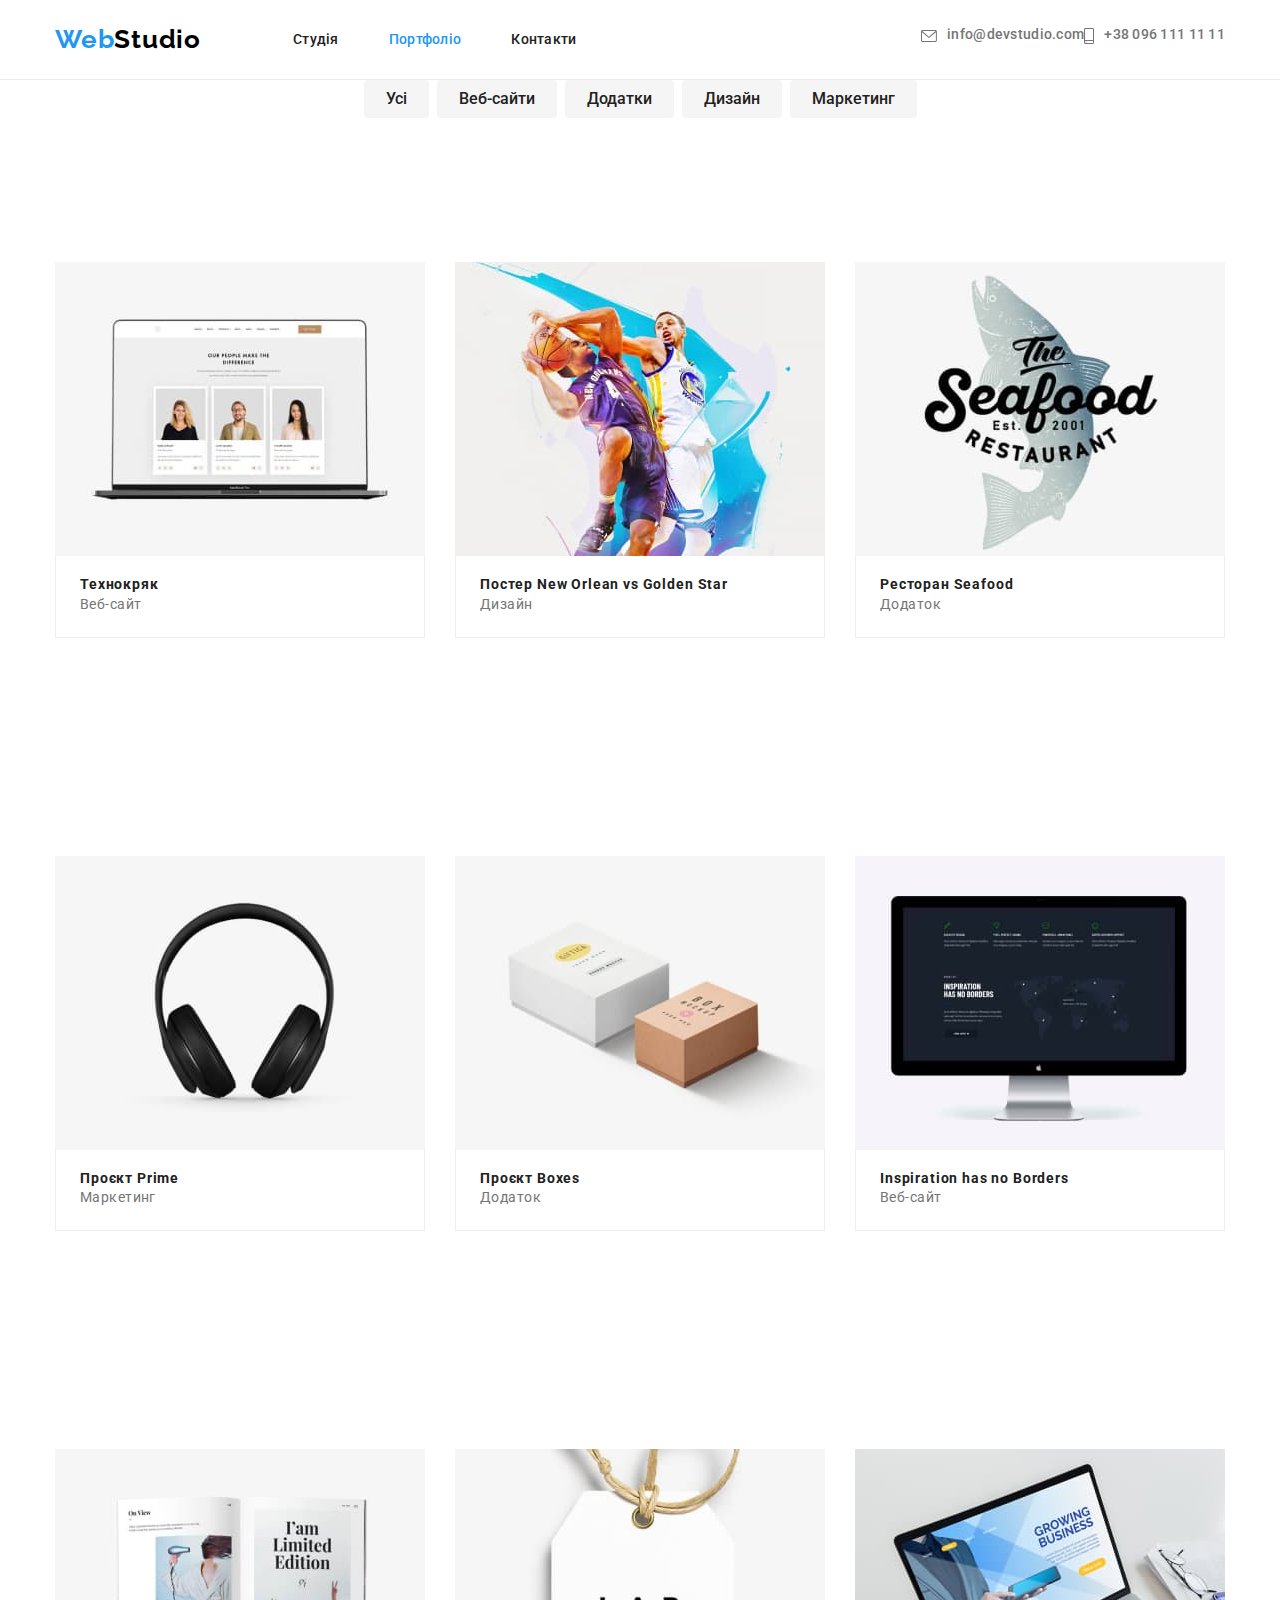
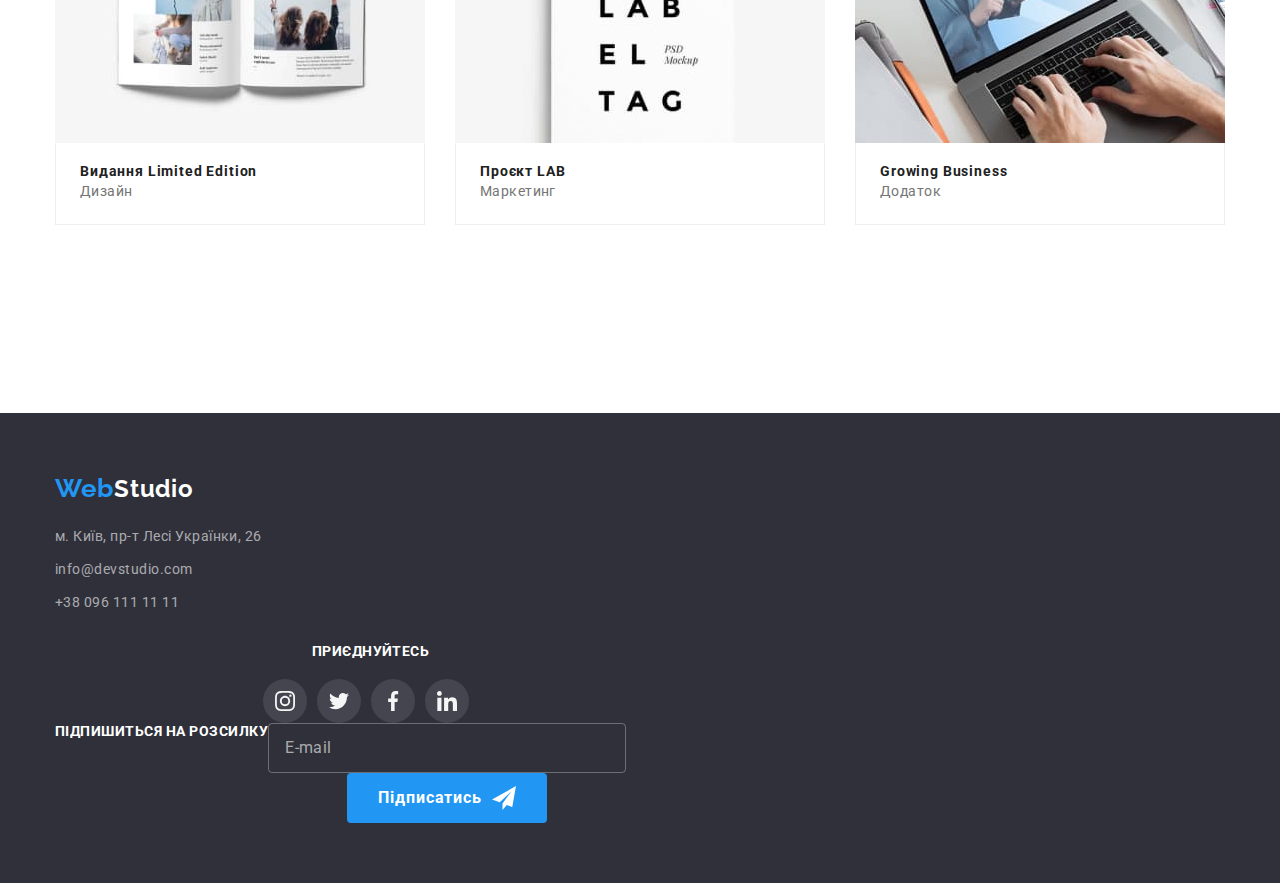
<file: portfolio.html>
<!DOCTYPE html>
<html lang="en">
  <head>
    <meta charset="UTF-8" />
    <meta http-equiv="X-UA-Compatible" content="IE=edge" />
    <meta name="viewport" content="width=device-width, initial-scale=1.0" />
    <title>webstudio</title>
    <link rel="preconnect" href="https://fonts.googleapis.com" />
    <link rel="preconnect" href="https://fonts.gstatic.com" crossorigin />
    <link href="https://fonts.googleapis.com/css2?family=Raleway:wght@700&family=Roboto:wght@400;500;700;900&display=swap" rel="stylesheet" />
    <link rel="stylesheet" href="https://cdnjs.cloudflare.com/ajax/libs/modern-normalize/1.1.0/modern-normalize.min.css" />
    <link rel="stylesheet" href="./css/main.min.css" />
  </head>
  <body class="page-body">
    <!-- Сторінка Портфоліо -->
    <!--Header-->
    <header class="page-header">
      <!--Заголовки-->
      <div class="container">
        <nav class="navigation">
          <a href="WebStudio" class="logo link"> <span class="web">Web</span>Studio</a>
          <ul class="menu">
            <li class="menu__item"><a href="./index.html" class="menu__link">Студія</a></li>
            <li class="menu__item">
              <a href="./portfolio.html" class="active menu__link current">Портфоліо</a>
            </li>
            <li class="menu__item"><a href="Контакти" class="menu__link">Контакти</a></li>
          </ul>
        </nav>
        <ul class="contacts">
          <li class="contacts__item">
            <a class="header-mail active link" href="info@devstudio.com">
              <svg class="phone icon" width="16" height="12">
                <use href="./images/icons.svg#icon-envelope"></use></svg
              >info@devstudio.com</a
            >
          </li>
          <li>
            <a class="header-tel hearder-link link" href="+380961111111">
              <svg class="phone icon" width="10" height="16">
                <use href="./images/icons.svg#icon-smartphone"></use></svg
              >+38 096 111 11 11</a
            >
          </li>
        </ul>
      </div>
    </header>
    <main>
      <!-- Наші послуги -->
      <section class="section portfolio">
        <div class="container">
          <h1 class="visually-hidden">Наші послуги</h1>
          <ul class="buttons list">
            <li class="item active"><button class="button projects-button" type="button">Усі</button></li>
            <li class="item">
              <button class="button projects-button" type="button">Веб-сайти</button>
            </li>
            <li class="item"><button class="button projects-button" type="button">Додатки</button></li>
            <li class="item"><button class="button projects-button" type="button">Дизайн</button></li>
            <li class="item"><button class="button projects-button" type="button">Маркетинг</button></li>
          </ul>
          <!-- Приклади робот -->
          <ul class="gallery-card">
            <li class="gallery-portfolio">
              <a class="card" href="">
                <div class="overlay">
                  <img src="./images/sitetexno.jpg" alt="Технокряк" width="370" height="294" class="img" />
                  <p class="overlay-text">Ресурс пропонує комплексні пропозиції з різним рівнем функціоналу та сервісів. Все це дозволить відвідувачу отримати вичерпні відомості про компанію чи приватну особу.</p>
                </div>
                <div class="name-project">
                  <h2 class="services">Технокряк</h2>
                  <p class="types">Веб-сайт</p>
                </div>
              </a>
            </li>
            <li class="gallery-portfolio">
              <a class="card" href="">
                <div class="overlay">
                  <img src="./images/poster.jpg" alt="Постер" width="370" height="294" class="img" />
                  <p class="overlay-text">Ресурс пропонує комплексні пропозиції з різним рівнем функціоналу та сервісів. Все це дозволить відвідувачу отримати вичерпні відомості про компанію чи приватну особу.</p>
                </div>
                <div class="name-project">
                  <h2 class="services">Постер New Orlean vs Golden Star</h2>
                  <p class="types">Дизайн</p>
                </div>
              </a>
            </li>
            <li class="gallery-portfolio">
              <a class="card" href="">
                <div class="overlay">
                  <img src="./images/addrestoran.jpg" alt="Додаток ресторан" width="370" height="294" class="img" />
                  <p class="overlay-text">Ресурс пропонує комплексні пропозиції з різним рівнем функціоналу та сервісів. Все це дозволить відвідувачу отримати вичерпні відомості про компанію чи приватну особу.</p>
                </div>
                <div class="name-project">
                  <h2 class="services">Ресторан Seafood</h2>
                  <p class="types">Додаток</p>
                </div>
              </a>
            </li>
            <li class="gallery-portfolio">
              <a class="card" href="">
                <div class="overlay">
                  <img src="./images/marketing.jpg" alt="Маркетинг" width="370" height="294" class="img" />
                  <p class="overlay-text">Ресурс пропонує комплексні пропозиції з різним рівнем функціоналу та сервісів. Все це дозволить відвідувачу отримати вичерпні відомості про компанію чи приватну особу.</p>
                </div>
                <div class="name-project">
                  <h2 class="services">Проєкт Prime</h2>
                  <p class="types">Маркетинг</p>
                </div>
              </a>
            </li>
            <li class="gallery-portfolio">
              <a class="card" href="">
                <div class="overlay">
                  <img src="./images/boxses.jpg" alt="Проект boxses" width="370" height="294" class="img" />
                  <p class="overlay-text">Ресурс пропонує комплексні пропозиції з різним рівнем функціоналу та сервісів. Все це дозволить відвідувачу отримати вичерпні відомості про компанію чи приватну особу.</p>
                </div>
                <div class="name-project">
                  <h2 class="services">Проєкт Boxes</h2>
                  <p class="types">Додаток</p>
                </div>
              </a>
            </li>
            <li class="gallery-portfolio">
              <a class="card" href="">
                <div class="overlay">
                  <img src="./images/siteinspiration.jpg" alt="Inspiration has no Borders" width="370" height="294" class="img" />
                  <p class="overlay-text">Ресурс пропонує комплексні пропозиції з різним рівнем функціоналу та сервісів. Все це дозволить відвідувачу отримати вичерпні відомості про компанію чи приватну особу.</p>
                </div>
                <div class="name-project">
                  <h2 class="services">Inspiration has no Borders</h2>
                  <p class="types">Веб-сайт</p>
                </div>
              </a>
            </li>
            <li class="gallery-portfolio">
              <a class="card" href="">
                <div class="overlay">
                  <img src="./images/design.jpg" alt="Дизайн" width="370" height="294" class="img" />
                  <p class="overlay-text">Ресурс пропонує комплексні пропозиції з різним рівнем функціоналу та сервісів. Все це дозволить відвідувачу отримати вичерпні відомості про компанію чи приватну особу.</p>
                </div>
                <div class="name-project">
                  <h2 class="services">Видання Limited Edition</h2>
                  <p class="types">Дизайн</p>
                </div>
              </a>
            </li>
            <li class="gallery-portfolio">
              <a class="card" href="">
                <div class="overlay">
                  <img src="./images/marketlab.jpg" alt="Проєкт LAB" width="370" height="294" class="img" />
                  <p class="overlay-text">Ресурс пропонує комплексні пропозиції з різним рівнем функціоналу та сервісів. Все це дозволить відвідувачу отримати вичерпні відомості про компанію чи приватну особу.</p>
                </div>
                <div class="name-project">
                  <h2 class="services">Проєкт LAB</h2>
                  <p class="types">Маркетинг</p>
                </div>
              </a>
            </li>
            <li class="gallery-portfolio">
              <a class="card" href="">
                <div class="overlay">
                  <img src="./images/addbusiness.jpg" alt="Додаток для бізнесу" width="370" height="294" class="img" />
                  <p class="overlay-text">Ресурс пропонує комплексні пропозиції з різним рівнем функціоналу та сервісів. Все це дозволить відвідувачу отримати вичерпні відомості про компанію чи приватну особу.</p>
                </div>
                <div class="name-project">
                  <h2 class="services">Growing Business</h2>
                  <p class="types">Додаток</p>
                </div>
              </a>
            </li>
          </ul>
        </div>
      </section>
    </main>
    <footer class="footer">
      <div class="container">
        <div class="footer-general">
          <div class="logo-address">
            <a href="WebStudio" class="logo logo-footer"> <span class="web">Web</span>Studio</a>
            <address>
              <ul class="all-contacts">
                <li class="item contacts-item">
                  <a class="adress link" href="https://goo.gl/maps/Jwa1FYNxkH5Bw4Vz5"> м. Київ, пр-т Лесі Українки, 26</a>
                </li>
                <li class="item contacts-item">
                  <a class="adress-footer link" href="info@devstudio.com">info@devstudio.com</a>
                </li>
                <li class="item contacts-item">
                  <a class="adress-footer link" href="tel:+380961111111">+38 096 111 11 11</a>
                </li>
              </ul>
            </address>
          </div>
          <div class="social-footer">
            <p class="footer-title">Приєднуйтесь</p>
            <ul class="social-icons list">
              <li class="social-icon-footer">
                <a href="" class="social-link social-link-footer"
                  ><svg class="icon" width="20" height="20">
                    <use href="./images/icons.svg#icon-instagram"></use></svg
                ></a>
              </li>
              <li class="social-icon-footer">
                <a href="" class="social-link social-link-footer"
                  ><svg class="icon" width="20" height="20">
                    <use href="./images/icons.svg#icon-twitter"></use></svg
                ></a>
              </li>
              <li class="social-icon-footer">
                <a href="" class="social-link social-link-footer"
                  ><svg class="icon" width="20" height="20">
                    <use href="./images/icons.svg#icon-facebook"></use></svg
                ></a>
              </li>
              <li class="social-icon-footer">
                <a href="" class="social-link social-link-footer"
                  ><svg class="icon" width="20" height="20">
                    <use href="./images/icons.svg#icon-linkedin"></use></svg
                ></a>
              </li>
            </ul>
          </div>
          <form class="subscribe">
            <p class="footer-title">Підпишиться на розсилку</p>
            <div class="form-footer">
              <input type="mail" name="mail" id="mail" placeholder="E-mail" class="mail-holder" />
              <button class="subscribe-button" type="submit">
                Підписатись<svg class="submit-icon" width="24" height="24">
                  <use href="./images/icons.svg#icon-send"></use>
                </svg>
              </button>
            </div>
          </form>
        </div>
      </div>
    </footer>
  </body>
</html>
</file>
<file: css/main.min.css>
.visually-hidden{position:absolute;white-space:nowrap;width:1px;height:1px;overflow:hidden;border:0;padding:0;clip:rect(0 0 0 0);-webkit-clip-path:inset(50%);clip-path:inset(50%);margin:-1px}:root{--social-color: #AFB1B8;--bg-color-secondary: #F5F4FA;--bg-footer: #2F303A;--overlay-color: #188CE8}h1,h2,h3,h4,h5,h6,p{margin:0}img{display:block;max-width:100%;height:auto}.page-body{font-family:Roboto,sans-serif;letter-spacing:.03em}.link{text-decoration:none}.container{margin:0 auto;padding-left:15px;padding-right:15px}@media screen and (max-width: 479px){.container{width:100vw;margin:0 auto}}@media screen and (min-width: 480px){.container{width:480px}}@media screen and (min-width: 768px){.container{width:768px}}@media screen and (min-width: 1200px){.container{width:1200px}}.section{padding-bottom:94px}ul{list-style:none;padding-left:0;margin:0}.backdrop{position:fixed;left:0px;top:0px;width:100%;height:100%;z-index:20;background-color:rgba(0,0,0,.2);opacity:1;-webkit-transition:opacity 250ms cubic-bezier(0.4, 0, 0.2, 1);transition:opacity 250ms cubic-bezier(0.4, 0, 0.2, 1)}.backdrop.is-hidden{opacity:0;pointer-events:none}.backdrop .is-hidden .modal{-webkit-transform:translate(-50%, -50%) scale(1.1);transform:translate(-50%, -50%) scale(1.1)}.modal{position:absolute;top:50%;left:50%;-webkit-transform:translate(-50%, -50%);transform:translate(-50%, -50%);padding:40px;width:528px;overflow-y:scroll;-webkit-box-shadow:0px 1px 3px rgba(0,0,0,.12),0px 1px 1px rgba(0,0,0,.14),0px 2px 1px rgba(0,0,0,.2);box-shadow:0px 1px 3px rgba(0,0,0,.12),0px 1px 1px rgba(0,0,0,.14),0px 2px 1px rgba(0,0,0,.2);border-radius:4px;background-color:#fff;-webkit-transform:translate(-50%, -50%) scale(1);transform:translate(-50%, -50%) scale(1);-webkit-transition:-webkit-transform 250ms cubic-bezier(0.4, 0, 0.2, 1);transition:-webkit-transform 250ms cubic-bezier(0.4, 0, 0.2, 1);transition:transform 250ms cubic-bezier(0.4, 0, 0.2, 1);transition:transform 250ms cubic-bezier(0.4, 0, 0.2, 1), -webkit-transform 250ms cubic-bezier(0.4, 0, 0.2, 1)}@media screen and (max-width: 479px),(max-height: 609px){.modal{top:30px;-webkit-transform:translate(-50%) scale(100%);transform:translate(-50%) scale(100%);width:320px}}@media screen and (min-width: 480px){.modal{width:450px;min-height:0px}}@media screen and (min-width: 1200px){.modal{width:528px}}.modal-icon-close{fill:var(--social-color);-webkit-transition:fill 250ms cubic-bezier(0.4, 0, 0.2, 1);transition:fill 250ms cubic-bezier(0.4, 0, 0.2, 1)}.modal-icon:hover .modal-icon-close,.modal-icon:focus .modal-icon-close{fill:#2196f3;cursor:pointer}.modal-icon{position:absolute;top:8px;right:8px;width:30px;height:30px;display:-webkit-box;display:-ms-flexbox;display:flex;-webkit-box-pack:center;-ms-flex-pack:center;justify-content:center;-webkit-box-align:center;-ms-flex-align:center;align-items:center;border:1px solid rgba(0,0,0,.1);border-radius:50%;background:rgba(0,0,0,0);cursor:pointer}.modal-icon:hover .modal-icon-close,.modal-icon:focus .modal-icon-close{fill:#2196f3;cursor:pointer}.form__modal__title{display:-webkit-box;display:-ms-flexbox;display:flex;font-weight:700;font-size:20px;line-height:1.15;-webkit-box-pack:center;-ms-flex-pack:center;justify-content:center;margin-bottom:12px;letter-spacing:.03em;color:#212121}.form__input{margin-bottom:10px;position:relative;display:-webkit-box;display:-ms-flexbox;display:flex;-webkit-box-orient:vertical;-webkit-box-direction:normal;-ms-flex-direction:column;flex-direction:column}.form label{margin:0;padding:0;font-size:12px;line-height:1.1666666667;letter-spacing:.01em;text-align:left;color:#757575;margin-bottom:4px}.form input{max-width:448px;width:100%;border:1px solid rgba(33,33,33,.2);border-radius:4px;height:40px;outline:0;padding:12px 16px;color:#212121;-webkit-transition:border-color 250ms cubic-bezier(0.4, 0, 0.2, 1);transition:border-color 250ms cubic-bezier(0.4, 0, 0.2, 1)}.form textarea{border:1px solid rgba(33,33,33,.2);border-radius:4px;width:100%;height:120px;resize:none;outline:0;padding:12px 16px;margin-bottom:20px;color:#212121;-webkit-transition:border-color 250ms cubic-bezier(0.4, 0, 0.2, 1);transition:border-color 250ms cubic-bezier(0.4, 0, 0.2, 1)}.form__input .modal-input{padding-left:42px}.input-icon{position:absolute;left:12px;top:0;-webkit-transform:translateY(50%);transform:translateY(50%);-webkit-transition:fill 250ms cubic-bezier(0.4, 0, 0.2, 1);transition:fill 250ms cubic-bezier(0.4, 0, 0.2, 1);fill:#212121}.modal-input:hover,.modal-input:focus{border-color:#2196f3}.modal-input:focus+.input-icon,.modal-input:hover+.input-icon{fill:#2196f3}.comment:hover,.comment:focus{border-color:#2196f3}.form textarea:-moz-placeholder-shown{padding:12px 16px}.form textarea:-ms-input-placeholder{padding:12px 16px}.form textarea:placeholder-shown{padding:12px 16px}.form textarea::-webkit-input-placeholder{font-size:12px;line-height:1.16;letter-spacing:.01em;color:rgba(117,117,117,.5)}.form textarea::-moz-placeholder{font-size:12px;line-height:1.16;letter-spacing:.01em;color:rgba(117,117,117,.5)}.form textarea:-ms-input-placeholder{font-size:12px;line-height:1.16;letter-spacing:.01em;color:rgba(117,117,117,.5)}.form textarea::-ms-input-placeholder{font-size:12px;line-height:1.16;letter-spacing:.01em;color:rgba(117,117,117,.5)}.form textarea::placeholder{font-size:12px;line-height:1.16;letter-spacing:.01em;color:rgba(117,117,117,.5)}.form__field{margin-bottom:30px}.contract{position:relative;padding:0;display:-webkit-inline-box;display:-ms-inline-flexbox;display:inline-flex;-webkit-box-align:center;-ms-flex-align:center;align-items:center;margin-bottom:30px}.contract span{margin:0;padding:0;font-size:14px;line-height:1.71;letter-spacing:.03em;color:#757575}.checkbox{display:block;margin:0;margin-right:7px;width:16px;height:15px}.contract__icon{width:16px;height:15px;margin-right:7px;border:2px solid #757575;border-radius:2px;fill:rgba(0,0,0,0);-webkit-transition:border 250ms cubic-bezier(0.4, 0, 0.2, 1),fill 250ms cubic-bezier(0.4, 0, 0.2, 1);transition:border 250ms cubic-bezier(0.4, 0, 0.2, 1),fill 250ms cubic-bezier(0.4, 0, 0.2, 1)}.checkbox:checked+.contract__icon{border:none;background-color:#2196f3;-webkit-transition:background-color 250ms cubic-bezier(0.4, 0, 0.2, 1);transition:background-color 250ms cubic-bezier(0.4, 0, 0.2, 1)}.contracts__file{color:#2196f3;text-decoration:underline}.modal-button{display:block;margin-left:auto;margin-right:auto;padding:10px 52px;width:200px;height:50px;border-color:rgba(0,0,0,0);background-color:#2196f3;border-radius:4px;font-weight:700;font-size:16px;line-height:1.875;letter-spacing:.06em;color:#fff;-webkit-box-shadow:0;box-shadow:0;-webkit-transition:-webkit-box-shadow 250ms cubic-bezier(0.4, 0, 0.2, 1);transition:-webkit-box-shadow 250ms cubic-bezier(0.4, 0, 0.2, 1);transition:box-shadow 250ms cubic-bezier(0.4, 0, 0.2, 1);transition:box-shadow 250ms cubic-bezier(0.4, 0, 0.2, 1), -webkit-box-shadow 250ms cubic-bezier(0.4, 0, 0.2, 1);cursor:pointer}.button.title-button{display:block;margin:0 auto;padding:10px 32px;font-weight:700;line-height:1.875;-webkit-box-align:center;-ms-flex-align:center;align-items:center;letter-spacing:.06em;color:#f5f5f5;background-color:#2196f3;-webkit-box-shadow:0px 4px 4px rgba(0,0,0,.15);box-shadow:0px 4px 4px rgba(0,0,0,.15);border-radius:4px;border:none;-webkit-transition:background-color 250ms cubic-bezier(0.4, 0, 0.2, 1);transition:background-color 250ms cubic-bezier(0.4, 0, 0.2, 1)}.button.title-button:focus,.button.title-button:hover{background-color:#2196f3}.button.projects-button{padding:6px 22px;border:0;cursor:pointer;background-color:#f5f5f5;color:#212121;font-weight:500;line-height:1.625;border-radius:4px;border:none;-webkit-transition:color 250ms cubic-bezier(0.4, 0, 0.2, 1),background-color 250ms cubic-bezier(0.4, 0, 0.2, 1),-webkit-box-shadow 250ms cubic-bezier(0.4, 0, 0.2, 1);transition:color 250ms cubic-bezier(0.4, 0, 0.2, 1),background-color 250ms cubic-bezier(0.4, 0, 0.2, 1),-webkit-box-shadow 250ms cubic-bezier(0.4, 0, 0.2, 1);transition:color 250ms cubic-bezier(0.4, 0, 0.2, 1),background-color 250ms cubic-bezier(0.4, 0, 0.2, 1),box-shadow 250ms cubic-bezier(0.4, 0, 0.2, 1);transition:color 250ms cubic-bezier(0.4, 0, 0.2, 1),background-color 250ms cubic-bezier(0.4, 0, 0.2, 1),box-shadow 250ms cubic-bezier(0.4, 0, 0.2, 1),-webkit-box-shadow 250ms cubic-bezier(0.4, 0, 0.2, 1)}.button.projects-button:hover,.button.projects-button:focus{-webkit-box-shadow:0px 3px 1px rgba(0,0,0,.1),0px 1px 2px rgba(0,0,0,.08),0px 2px 2px rgba(0,0,0,.12);box-shadow:0px 3px 1px rgba(0,0,0,.1),0px 1px 2px rgba(0,0,0,.08),0px 2px 2px rgba(0,0,0,.12)}.buttons{margin-bottom:50px;display:-webkit-box;display:-ms-flexbox;display:flex;-webkit-box-pack:center;-ms-flex-pack:center;justify-content:center}.buttons .item:not(:last-child){margin-right:8px}.button.projects-button:focus,.button.projects-button:hover{background-color:#2196f3;color:#f5f5f5}.button{color:#212121;background-color:#757575;font-size:16px;font-family:inherit;cursor:pointer;text-decoration:none;text-align:center}.page-header{border-bottom:1px solid #ececec}@media screen and (min-width: 768px){.page-header{height:80px;display:-webkit-box;display:-ms-flexbox;display:flex}}.page-header .container{display:-webkit-box;display:-ms-flexbox;display:flex;-webkit-box-align:center;-ms-flex-align:center;align-items:center}@media screen and (min-width: 768px){.page-header .container{height:80px}}.page-header .container .logo{padding-top:16px;padding-bottom:16px}@media screen and (max-width: 767px){.page-header .container .logo{margin-right:auto}}.navigation{display:-webkit-box;display:-ms-flexbox;display:flex;-webkit-box-align:center;-ms-flex-align:center;align-items:center}@media screen and (max-width: 767px){.navigation{display:none}}@media screen and (min-width: 768px){.menu{display:-webkit-box;display:-ms-flexbox;display:flex}.menu .menu__item:not(:last-child){margin-right:50px}}@media screen and (max-width: 767px){.contacts{display:none}}@media screen and (min-width: 768px){.contacts{display:-webkit-box;display:-ms-flexbox;display:flex;margin-left:auto}}@media screen and (mix-width: 1200px){.contacts{display:-webkit-box;display:-ms-flexbox;display:flex;margin-left:auto}}.web{color:#2196f3;font-family:Raleway;font-weight:700;font-size:26px;line-height:1.2}.logo{font-family:Raleway;font-weight:700;font-size:26px;line-height:1.2;letter-spacing:.03em;color:#000}@media screen and (min-width: 768px){.logo{font-size:26px;margin-right:92px}}.menu__link{display:inline-block;text-decoration:none;color:inherit;font-weight:500;font-size:18px;line-height:1.1;letter-spacing:.02em;color:#212121}@media screen and (min-width: 768px){.menu__link{font-size:14px;position:relative;padding-top:33px;padding-bottom:33px}}.menu__link:hover,.menu__link:focus{color:#2196f3}.header-tel .phone{fill:currentColor}.active{color:#2196f3}.header-tel,.header-mail{font-weight:500;font-size:14px;line-height:1.14;letter-spacing:.02em;color:#757575;display:block;color:#757575;font-weight:500;font-size:14px;line-height:1.1428571429;letter-spacing:.02em;-webkit-transition:color 250ms cubic-bezier(0.4, 0, 0.2, 1);transition:color 250ms cubic-bezier(0.4, 0, 0.2, 1)}@media screen and (min-width: 1200px){.header-tel,.header-mail{padding-top:32px;padding-bottom:32px}}.header-tel:hover,.header-tel:focus,.header-mail:hover,.header-mail:focus{color:#2196f3}@media screen and (min-width: 768px){.header-tel{margin-right:0;margin-bottom:10px}}.menu__link.current::after{opacity:1}.contacts{display:none}@media screen and (min-width: 1200px){.contacts{display:-webkit-box;display:-ms-flexbox;display:flex;margin-left:auto}.contacts .contacts__item+.contacts__item{margin-left:50px}}@media screen and (min-width: 768px){.contacts{display:-webkit-box;display:-ms-flexbox;display:flex;margin-left:auto}}@media screen and (min-width: 768px)and (max-width: 1199px){.contacts{display:block;margin-left:auto}}@media screen and (min-width: 768px)and (max-width: 1199px){.contacts__item:not(:last-child){margin-bottom:10px}.contacts__item:first-child{margin-top:21px}}.header-mail,.header-tel{display:block;color:#757575;font-weight:500;font-size:14px;line-height:1.1428571429;letter-spacing:.02em;-webkit-transition:color 250ms cubic-bezier(0.4, 0, 0.2, 1);transition:color 250ms cubic-bezier(0.4, 0, 0.2, 1)}@media screen and (min-width: 1200px){.header-mail,.header-tel{padding-top:32px;padding-bottom:32px}}.header-mail:hover,.header-mail:focus,.header-tel:hover,.header-tel:focus{color:#2196f3}.phone{fill:currentColor;margin-right:8px;vertical-align:middle}@media screen and (min-width: 1200px){.phone{margin-right:10px}}.section-title{display:-webkit-box;display:-ms-flexbox;display:flex;-webkit-box-align:center;-ms-flex-align:center;align-items:center;-webkit-box-pack:center;-ms-flex-pack:center;justify-content:center;padding-top:118px;padding-bottom:118px;height:auto;max-width:100vw;background:#2f303a;margin:0 auto;background-size:cover;background-repeat:no-repeat;background-position:center;background-image:-webkit-gradient(linear, left top, left bottom, from(rgba(47, 48, 58, 0.4)), to(rgba(47, 48, 58, 0.4))),url("../images/about/header_img_480_mobal.jpg");background-image:linear-gradient(rgba(47, 48, 58, 0.4), rgba(47, 48, 58, 0.4)),url("../images/about/header_img_480_mobal.jpg");background-repeat:no-repeat;background-position:center}@media screen and (min-device-pixel-ratio: 2),screen and (-webkit-min-device-pixel-ratio: 2),screen and (min-resolution: 192dpi),screen and (min-resolution: 2dppx){.section-title{background-image:-webkit-gradient(linear, left top, left bottom, from(rgba(47, 48, 58, 0.4)), to(rgba(47, 48, 58, 0.4))),url("../images/about/header_img_960_mobal.jpg");background-image:linear-gradient(rgba(47, 48, 58, 0.4), rgba(47, 48, 58, 0.4)),url("../images/about/header_img_960_mobal.jpg")}}@media screen and (min-width: 768px){.section-title{padding-top:118px;padding-bottom:118px;background-image:-webkit-gradient(linear, left top, left bottom, from(rgba(47, 48, 58, 0.4)), to(rgba(47, 48, 58, 0.4))),url("../images/about/header_img_768_tablet.jpg");background-image:linear-gradient(rgba(47, 48, 58, 0.4), rgba(47, 48, 58, 0.4)),url("../images/about/header_img_768_tablet.jpg")}}@media screen and (min-device-pixel-ratio: 2),screen and (-webkit-min-device-pixel-ratio: 2),screen and (min-resolution: 192dpi),screen and (min-resolution: 2dppx){.section-title{background-image:-webkit-gradient(linear, left top, left bottom, from(rgba(47, 48, 58, 0.4)), to(rgba(47, 48, 58, 0.4))),url("../images/about/header_img_1536_tablet.jpg");background-image:linear-gradient(rgba(47, 48, 58, 0.4), rgba(47, 48, 58, 0.4)),url("../images/about/header_img_1536_tablet.jpg")}}@media screen and (min-width: 1200px){.section-title{max-width:1600px;height:600px;padding-top:200px;padding-bottom:200px;background-image:-webkit-gradient(linear, left top, left bottom, from(rgba(47, 48, 58, 0.4)), to(rgba(47, 48, 58, 0.4))),url("../images/about/Img_1600_decktop.jpg");background-image:linear-gradient(rgba(47, 48, 58, 0.4), rgba(47, 48, 58, 0.4)),url("../images/about/Img_1600_decktop.jpg")}}@media screen and (min-device-pixel-ratio: 2),screen and (-webkit-min-device-pixel-ratio: 2),screen and (min-resolution: 192dpi),screen and (min-resolution: 2dppx){.section-title{background-image:-webkit-gradient(linear, left top, left bottom, from(rgba(47, 48, 58, 0.4)), to(rgba(47, 48, 58, 0.4))),url("../images/about/Img_3200_desctop.jpg");background-image:linear-gradient(rgba(47, 48, 58, 0.4), rgba(47, 48, 58, 0.4)),url("../images/about/Img_3200_desctop.jpg")}}.title{text-align:center;margin:0 auto;display:block;margin-bottom:46px;max-width:360px;color:#fff;font-size:26px;line-height:1.3636363636;letter-spacing:.06em;text-transform:uppercase;font-weight:900}@media screen and (min-width: 1200px){.title{font-size:44px;line-height:1.36;width:696px;max-width:-webkit-fit-content;max-width:-moz-fit-content;max-width:fit-content}}.clients{padding:60px 0;background:#fff}.title-clients{text-align:center;margin-bottom:30px;font-weight:700;font-size:28px;line-height:1.17;letter-spacing:.03em;color:#212121}@media screen and (min-width: 1200px){.title-clients{font-size:36px;margin-bottom:50px;padding-top:34px}}.clients-list{-ms-flex-preferred-size:calc((100% - 60px)/2);flex-basis:calc((100% - 60px)/2)}@media screen and (min-width: 768px)and (max-width: 1199px){.clients-list{-ms-flex-preferred-size:calc((100% - 90px)/3);flex-basis:calc((100% - 90px)/3)}}@media screen and (min-width: 1200px){.clients-list{-ms-flex-preferred-size:calc((100% - 186px)/6);flex-basis:calc((100% - 186px)/6)}}.brends{gap:30px;display:-webkit-box;display:-ms-flexbox;display:flex;-ms-flex-wrap:wrap;flex-wrap:wrap}@media screen and (min-width: 1200px){.brends{-ms-flex-wrap:nowrap;flex-wrap:nowrap}}.item{border-radius:4px}.clients-link{display:-webkit-box;display:-ms-flexbox;display:flex;-webkit-box-pack:center;-ms-flex-pack:center;justify-content:center;-webkit-box-align:center;-ms-flex-align:center;align-items:center;width:210px;height:92px;border:1px solid var(--social-color);border-radius:4px;color:var(--social-color)}.clients-link .icon{fill:currentColor}.clients-link{-webkit-transform:rotateX(0deg) rotateZ(0deg) rotateY(0deg);transform:rotateX(0deg) rotateZ(0deg) rotateY(0deg);-webkit-transition:250ms cubic-bezier(0.4, 0, 0.2, 1),-webkit-transform 750ms cubic-bezier(0.4, 0, 0.2, 1);transition:250ms cubic-bezier(0.4, 0, 0.2, 1),-webkit-transform 750ms cubic-bezier(0.4, 0, 0.2, 1);transition:250ms cubic-bezier(0.4, 0, 0.2, 1),transform 750ms cubic-bezier(0.4, 0, 0.2, 1);transition:250ms cubic-bezier(0.4, 0, 0.2, 1),transform 750ms cubic-bezier(0.4, 0, 0.2, 1),-webkit-transform 750ms cubic-bezier(0.4, 0, 0.2, 1)}@media screen and (max-width: 479px){.clients-link{width:140px;margin-left:75px}}@media screen and (min-width: 1200px){.clients-link{width:170px}}.clients-link:hover,.clients-link:focus{border-color:#2196f3;color:#2196f3}@media screen and (min-width: 1200px){.clients-link:hover,.clients-link:focus{-webkit-transform:rotateY(360deg) rotateZ(360deg) rotateY(360deg);transform:rotateY(360deg) rotateZ(360deg) rotateY(360deg)}}.clients-list{-webkit-transition:fill 250ms cubic-bezier(0.4, 0, 0.2, 1);transition:fill 250ms cubic-bezier(0.4, 0, 0.2, 1)}.clients-list .icon{-webkit-transition:fill 250ms cubic-bezier(0.4, 0, 0.2, 1);transition:fill 250ms cubic-bezier(0.4, 0, 0.2, 1)}.clients-list:hover .icon,.clients-list:focus .icon{fill:currentColor}.clients-list .clients-link:hover,.clients-list .clients-link:focus{color:#2196f3;border:1px solid #2196f3}.clients-list .clients-link{-webkit-transition:border 250ms cubic-bezier(0.4, 0, 0.2, 1);transition:border 250ms cubic-bezier(0.4, 0, 0.2, 1)}.social-item:not(:last-child){margin-right:10px}.gallery-card{display:-webkit-box;display:-ms-flexbox;display:flex;-ms-flex-wrap:wrap;flex-wrap:wrap;margin-top:45px;padding-left:0;margin:-15px}.gallery-card .gallery-portfolio{margin:15px;padding-top:94px;padding-bottom:94px}.name-project{padding:20px 24px;border-right:1px solid #eee;border-bottom:1px solid #eee;border-left:1px solid #eee}.services{font-size:18px;line-height:36px;letter-spacing:.06em;color:#212121}.types{font-size:16px;line-height:30px;letter-spacing:.03em;color:#757575}.card{position:relative;display:block;text-decoration:none;-webkit-transition:-webkit-box-shadow 250ms cubic-bezier(0.4, 0, 0.2, 1);transition:-webkit-box-shadow 250ms cubic-bezier(0.4, 0, 0.2, 1);transition:box-shadow 250ms cubic-bezier(0.4, 0, 0.2, 1);transition:box-shadow 250ms cubic-bezier(0.4, 0, 0.2, 1), -webkit-box-shadow 250ms cubic-bezier(0.4, 0, 0.2, 1)}.card:hover{-webkit-box-shadow:0px 1px 1px rgba(0,0,0,.12),0px 4px 4px rgba(0,0,0,.06),0px 4px 6px rgba(0,0,0,.16);box-shadow:0px 1px 1px rgba(0,0,0,.12),0px 4px 4px rgba(0,0,0,.06),0px 4px 6px rgba(0,0,0,.16)}.card:hover .overlay-text,.card:focus .overlay-text{-webkit-transform:translateY(0);transform:translateY(0);opacity:1}.overlay{position:relative;overflow:hidden}.overlay-text{position:absolute;top:0;left:0;padding-top:63px;padding-right:24px;padding-bottom:63px;padding-left:24px;width:100%;height:100%;background:rgba(33,150,243,.9);font-size:18px;line-height:1.56;color:#fff;-webkit-transform:translateY(100%);transform:translateY(100%);opacity:0;-webkit-transition:opacity 250ms cubic-bezier(0.4, 0, 0.2, 1),-webkit-transform 250ms cubic-bezier(0.4, 0, 0.2, 1);transition:opacity 250ms cubic-bezier(0.4, 0, 0.2, 1),-webkit-transform 250ms cubic-bezier(0.4, 0, 0.2, 1);transition:transform 250ms cubic-bezier(0.4, 0, 0.2, 1),opacity 250ms cubic-bezier(0.4, 0, 0.2, 1);transition:transform 250ms cubic-bezier(0.4, 0, 0.2, 1),opacity 250ms cubic-bezier(0.4, 0, 0.2, 1),-webkit-transform 250ms cubic-bezier(0.4, 0, 0.2, 1)}@media screen and (max-width: 1199px){.advantages{padding-top:60px}}@media screen and (min-width: 768px){.feature{display:-webkit-box;display:-ms-flexbox;display:flex;-ms-flex-wrap:wrap;flex-wrap:wrap}}@media screen and (min-width: 1200px){.feature{-ms-flex-wrap:nowrap;flex-wrap:nowrap;padding-top:94px}}.feature .item-icon{fill:var(--social-color)}.feature .item:not(:last-child){margin-bottom:30px}@media screen and (min-width: 768px)and (max-width: 1199px){.feature .item{-ms-flex-preferred-size:calc((100% - 60px)/2);flex-basis:calc((100% - 60px)/2);margin-right:30px;margin-bottom:30px}.feature .item:nth-child(2n){margin-right:0}.feature .item:nth-last-child(-n+2){margin-bottom:0}}@media screen and (min-width: 1200px){.feature .item{width:calc((100% - 90px)/4);margin-right:30px}.feature .item:nth-child(4n){margin-right:0}}.item-icon{padding:25px 100px 25px 100px;width:100%;height:120px;margin-bottom:30px;background-color:var(--bg-color-secondary)}.feature__title .text{margin-top:0;margin-bottom:0;line-height:1.71}.feature__thumb{background-color:#f5f5f5;margin-bottom:30px;-webkit-box-align:center;-ms-flex-align:center;align-items:center;border-radius:4px}.feature__title{font-size:700;font-size:14px;line-height:1.14;letter-spacing:.03em;text-transform:uppercase;margin-top:0;margin-bottom:10px}@media screen and (max-width: 767px){.feature__title{text-align:center}}.feature__title,.name,.services{font-size:14px;line-height:1.2;color:#212121}.text,.types{font-weight:400;font-size:14px;line-height:1.7;letter-spacing:.03em;color:#757575}.position{color:#757575;font-weight:400;font-size:16px;margin-bottom:10px}.title-staff{text-align:center;margin-top:0;margin-bottom:50px;font-weight:700;font-size:36px;line-height:1.2;text-align:center;letter-spacing:.03em;color:#212121}.blok-gallery{padding-top:0;padding-bottom:90px;background-color:#fff}@media screen and (max-width: 1199px){.blok-gallery{display:none}}@media screen and (min-width: 768px){.gallery{display:-webkit-box;display:-ms-flexbox;display:flex}}.gallery .gallery__photo{position:relative;width:calc((100% - 60px)/3)}.gallery .gallery__photo:not(:last-child){margin-right:30px}.gallery .gallery__photo{width:100%;border-radius:4px}@media screen and (min-width: 1200px){.gallery .gallery__photo{width:370px}}.gallery-container{padding-top:40px;padding-bottom:40px;position:relative}.work{width:100%;height:70px;text-align:center;position:absolute;bottom:0px;font-weight:700;font-size:14px;line-height:1.1428571429;text-align:center;letter-spacing:.03em;padding-top:27px;padding-bottom:27px;margin:0;color:#fff;background:rgba(47,48,58,.8)}.team{margin-left:auto;margin-right:auto}@media screen and (min-width: 768px){.team{display:-webkit-box;display:-ms-flexbox;display:flex;-ms-flex-wrap:wrap;flex-wrap:wrap}}@media screen and (min-width: 1200px){.team{-ms-flex-wrap:nowrap;flex-wrap:nowrap}}.team .social-link{width:100%;height:100%;-webkit-box-pack:center;-ms-flex-pack:center;justify-content:center;display:-webkit-box;display:-ms-flexbox;display:flex;-webkit-box-align:center;-ms-flex-align:center;align-items:center}.team .social-icons{margin:16px 12px 0px 12px;display:-webkit-box;display:-ms-flexbox;display:flex;-webkit-box-pack:center;-ms-flex-pack:center;justify-content:center}.team .social-item:last-child{margin-right:0}.team__photo{background-color:#fff;-webkit-box-shadow:0px 2px 1px rgba(0,0,0,.2),0px 1px 1px rgba(0,0,0,.14),0px 1px 3px rgba(0,0,0,.12);box-shadow:0px 2px 1px rgba(0,0,0,.2),0px 1px 1px rgba(0,0,0,.14),0px 1px 3px rgba(0,0,0,.12);border-radius:4px;padding-bottom:24px}@media screen and (max-width: 767px){.team__photo:not(:last-child){margin-bottom:30px}}@media screen and (min-width: 768px)and (max-width: 1199px){.team__photo{width:calc((100% - 60px)/2);margin-right:30px;margin-bottom:30px}.team__photo:nth-child(2n){margin-right:0}.team__photo:nth-last-child(-n+2){margin-bottom:0}}@media screen and (min-width: 1200px){.team__photo{width:calc((100% - 90px)/4);margin-right:30px}.team__photo:nth-child(4n){margin-right:0}}.team__photo .img{margin-bottom:30px;width:100%;border-top-left-radius:inherit;border-top-right-radius:inherit}@media screen and (min-width: 768px){.name{line-height:1.18}}.social-link{-webkit-box-pack:center;-ms-flex-pack:center;justify-content:center;display:-webkit-box;display:-ms-flexbox;display:flex;-webkit-box-align:center;-ms-flex-align:center;align-items:center;color:var(--social-color);border-radius:50%;-webkit-transition:background-color 250ms cubic-bezier(0.4, 0, 0.2, 1),fill 250ms cubic-bezier(0.4, 0, 0.2, 1);transition:background-color 250ms cubic-bezier(0.4, 0, 0.2, 1),fill 250ms cubic-bezier(0.4, 0, 0.2, 1)}.social-link:hover,.social-link:focus{color:#f5f5f5}.social-icon-footer{width:44px;height:44px;margin-right:10px}.social-icons .social-link:hover,.social-icons .social-link:focus{background-color:#2196f3}.social-item{color:#fff;width:44px;height:44px}.social-item .social-link{fill:#f5f5f5}.staff{background:#f5f5f5}.team__title{background:#fff;text-align:center;margin:0;padding-top:30px;padding-bottom:30px;border-bottom-right-radius:4px;border-bottom-left-radius:4px}.team__title .social-icon{fill:currentColor}.name{font-weight:500;font-size:16px;line-height:19px;text-align:center;letter-spacing:.03em;color:#212121;margin-bottom:15px}.team__photo{-webkit-filter:drop-shadow(0px 4px 4px rgba(0, 0, 0, 0.25));filter:drop-shadow(0px 4px 4px rgba(0, 0, 0, 0.25))}.footer{background-color:#2f303a;padding:60px 0}.adress{text-decoration:none;font-weight:400px;font-size:14px;line-height:1.7;color:#fff}.adress-footer{text-decoration:none;color:rgba(255,255,255,.6);font-style:normal}.logo-footer{text-decoration:none;color:#fff;display:block;margin-bottom:20px;font-size:24px;margin-right:0;margin-top:0;margin-bottom:20px}.all-contacts{display:-webkit-box;display:-ms-flexbox;display:flex;-webkit-box-orient:vertical;-webkit-box-direction:normal;-ms-flex-direction:column;flex-direction:column;padding-left:0}.all-contacts .link{display:block;font-style:normal;color:rgba(255,255,255,.6);font-weight:400px;font-size:14px;line-height:1.7142857143}.footer-contacts .link{color:rgba(255,255,255,.6);font-weight:400px;font-size:14px;line-height:1.7142857143;letter-spacing:.03em;-webkit-transition:color 250ms cubic-bezier(0.4, 0, 0.2, 1);transition:color 250ms cubic-bezier(0.4, 0, 0.2, 1)}.contacts-item{margin-bottom:9px}.adress{font-style:normal}.adress .all-contacts{text-align:inherit}.footer .container{display:-webkit-box;display:-ms-flexbox;display:flex;-webkit-box-orient:vertical;-webkit-box-direction:normal;-ms-flex-direction:column;flex-direction:column;-webkit-box-align:center;-ms-flex-align:center;align-items:center}@media screen and (min-width: 768px){.footer .container{-ms-flex-wrap:wrap;flex-wrap:wrap;-webkit-box-orient:horizontal;-webkit-box-direction:normal;-ms-flex-direction:row;flex-direction:row;-webkit-box-align:baseline;-ms-flex-align:baseline;align-items:baseline;-webkit-box-align:start;-ms-flex-align:start;align-items:flex-start}}@media screen and (min-width: 1200px){.footer .container{display:-webkit-box;display:-ms-flexbox;display:flex;-ms-flex-wrap:wrap;flex-wrap:wrap;-webkit-box-orient:horizontal;-webkit-box-direction:normal;-ms-flex-direction:row;flex-direction:row;-webkit-box-align:baseline;-ms-flex-align:baseline;align-items:baseline;-webkit-box-pack:justify;-ms-flex-pack:justify;justify-content:space-between;-webkit-box-align:start;-ms-flex-align:start;align-items:flex-start}}@media screen and (min-width: 1200px){.logo-address{-webkit-box-align:baseline;-ms-flex-align:baseline;align-items:baseline}}@media screen and (max-width: 1199px){.logo-address{text-align:center}}.logo-address .logo{margin-right:auto}.social-footer{margin-top:20px}@media screen and (min-width: 768px)and (max-width: 1199px){.social-footer{margin-left:165px;-webkit-box-align:start;-ms-flex-align:start;align-items:flex-start;margin-bottom:60px}}@media screen and (min-width: 480px)and (max-width: 767px){.social-footer{margin-top:60px;margin-bottom:60px}}@media screen and (min-width: 1200px){.social-footer{margin-left:60px}}.social-link{width:44px;height:44px;background-color:rgba(255,255,255,.1)}.icon{fill:currentColor}.social-icons{margin:0}.social-link-footer{color:#f5f5f5}.social-footer .social-link{background-color:rgba(255,255,255,.1)}.footer-title{margin-bottom:20px;font-weight:700;font-size:14px;line-height:1.1428571429;text-transform:uppercase;color:#fff;text-align:center}@media screen and (max-width: 1199){.footer-title{text-align:center}}.social-icons{display:-webkit-box;display:-ms-flexbox;display:flex;-webkit-box-pack:center;-ms-flex-pack:center;justify-content:center;-webkit-box-align:center;-ms-flex-align:center;align-items:center}.social-icon-footer{display:-webkit-box;display:-ms-flexbox;display:flex;-webkit-box-align:center;-ms-flex-align:center;align-items:center;-webkit-box-pack:center;-ms-flex-pack:center;justify-content:center}.footer-contacts .address{color:#757575}.footer-contacts .link:hover,.footer-contacts .link:focus{color:#2196f3}.footer-contacts .item:not(:last-child){margin-bottom:9px}.form-footer{display:-webkit-box;display:-ms-flexbox;display:flex;-webkit-box-orient:vertical;-webkit-box-direction:normal;-ms-flex-direction:column;flex-direction:column;-webkit-box-align:center;-ms-flex-align:center;align-items:center;margin-top:20px}@media screen and (max-width: 479){.form-footer{margin-top:10px}}@media screen and (min-width: 768px){.form-footer{display:block;margin:0 auto;-webkit-box-align:start;-ms-flex-align:start;align-items:flex-start}}@media screen and (min-width: 1200px){.form-footer{display:-webkit-box;display:-ms-flexbox;display:flex;margin:0;-webkit-box-align:start;-ms-flex-align:start;align-items:flex-start}}.form-footer input{max-width:358px;width:100%;margin-bottom:20px;height:50px;background-color:inherit;border:1px solid rgba(255,255,255,.3);border-radius:4px;padding-left:16px;outline:0;-webkit-transition:border-color 250ms cubic-bezier(0.4, 0, 0.2, 1);transition:border-color 250ms cubic-bezier(0.4, 0, 0.2, 1)}@media screen and (min-width: 768px){.form-footer input{margin-bottom:20px;width:550px}}@media screen and (min-width: 1200px){.form-footer input{margin-bottom:0;width:458px}}.form-footer input::-webkit-input-placeholder{font-size:16px;line-height:1.25;-webkit-box-align:center;align-items:center;letter-spacing:.03em;color:rgba(255,255,255,.6)}.form-footer input::-moz-placeholder{font-size:16px;line-height:1.25;align-items:center;letter-spacing:.03em;color:rgba(255,255,255,.6)}.form-footer input:-ms-input-placeholder{font-size:16px;line-height:1.25;-ms-flex-align:center;align-items:center;letter-spacing:.03em;color:rgba(255,255,255,.6)}.form-footer input::-ms-input-placeholder{font-size:16px;line-height:1.25;-ms-flex-align:center;align-items:center;letter-spacing:.03em;color:rgba(255,255,255,.6)}.form-footer input::placeholder{font-size:16px;line-height:1.25;-webkit-box-align:center;-ms-flex-align:center;align-items:center;letter-spacing:.03em;color:rgba(255,255,255,.6)}.mail-holder{color:#fff}@media screen and (min-width: 768){.mail-holder{width:450px}}@media screen and (min-width: 768px){.mail-holder{width:450px}}@media screen and (min-width: 1200px){.mail-holder{margin-bottom:0}}.mail-holder:hover,.mail-holder:focus{border-color:#2196f3}.subscribe-button{padding-left:28px;padding-right:28px;background-color:#2196f3;font-weight:700;font-size:16px;line-height:1.875;display:-webkit-box;display:-ms-flexbox;display:flex;-webkit-box-pack:center;-ms-flex-pack:center;justify-content:center;-webkit-box-align:center;-ms-flex-align:center;align-items:center;letter-spacing:.06em;color:#fff;-webkit-box-shadow:0;box-shadow:0;border-radius:4px;width:200px;height:50px;margin-left:12px;border-color:rgba(0,0,0,0);-webkit-transition:background-color 250ms cubic-bezier(0.4, 0, 0.2, 1),-webkit-box-shadow 250ms cubic-bezier(0.4, 0, 0.2, 1);transition:background-color 250ms cubic-bezier(0.4, 0, 0.2, 1),-webkit-box-shadow 250ms cubic-bezier(0.4, 0, 0.2, 1);transition:box-shadow 250ms cubic-bezier(0.4, 0, 0.2, 1),background-color 250ms cubic-bezier(0.4, 0, 0.2, 1);transition:box-shadow 250ms cubic-bezier(0.4, 0, 0.2, 1),background-color 250ms cubic-bezier(0.4, 0, 0.2, 1),-webkit-box-shadow 250ms cubic-bezier(0.4, 0, 0.2, 1)}@media screen and (min-width: 768px){.subscribe-button{margin:0 auto}}@media screen and (max-width: 1199){.subscribe-button{margin-left:0;margin-right:0;margin-top:20px}}.subscribe{margin-left:auto}@media screen and (min-width: 320)and (max-width: 1999){.subscribe{-webkit-box-orient:vertical;-webkit-box-direction:normal;-ms-flex-direction:column;flex-direction:column}}@media screen and (min-width: 1200px){.subscribe{margin-left:auto;display:-webkit-box;display:-ms-flexbox;display:flex}}.subscribe-button:hover,.subscribe-button:focus{-webkit-box-shadow:0px 4px 4px rgba(0,0,0,.15);box-shadow:0px 4px 4px rgba(0,0,0,.15);background-color:#2196f3;cursor:pointer}.submit-icon{fill:#fff;margin-left:10px}@media screen and (min-width: 768px)and (max-width: 1199px){.tablet-footer{display:-webkit-box;display:-ms-flexbox;display:flex;-webkit-box-align:baseline;-ms-flex-align:baseline;align-items:baseline;-webkit-box-pack:center;-ms-flex-pack:center;justify-content:center;margin-bottom:60px;margin-right:auto;margin-left:84px}}@media screen and (min-width: 1200px){.tablet-footer{display:-webkit-box;display:-ms-flexbox;display:flex}}.menu-container{display:-webkit-box;display:-ms-flexbox;display:flex;-webkit-box-orient:vertical;-webkit-box-direction:normal;-ms-flex-direction:column;flex-direction:column;position:fixed;top:0;left:0;width:100vw;height:100vh;padding:40px 48px;overflow:scroll;-webkit-transform:translateX(100%);transform:translateX(100%);z-index:999;-webkit-transition:-webkit-transform 250ms ease-in-out;transition:-webkit-transform 250ms ease-in-out;transition:transform 250ms ease-in-out;transition:transform 250ms ease-in-out, -webkit-transform 250ms ease-in-out;background-color:#fff}.menu-container.is-open{-webkit-transform:translateX(0);transform:translateX(0)}@media screen and (min-width: 767px){.menu-container{display:none}}.menu-toggle{min-width:40px;min-height:40px;display:-webkit-box;display:-ms-flexbox;display:flex;-webkit-box-align:center;-ms-flex-align:center;align-items:center;-webkit-box-pack:center;-ms-flex-pack:center;justify-content:center;margin-left:auto;cursor:pointer;border-radius:50%;padding:0;outline:none;position:absolute;top:10px;right:15px;border:none;background-color:rgba(0,0,0,0)}.menu-toggle:hover svg,.menu-toggle:focus svg{fill:#2196f3}@media screen and (min-width: 768px){.menu-toggle{display:none}}.close__svg{-webkit-transition:fill 250ms ease-in-out;transition:fill 250ms ease-in-out}.burger{border:none;background:rgba(0,0,0,0)}.burger .is-open .burger__menu{display:none}@media screen and (min-width: 768px){.burger{display:none}}.nav{display:block}.nav__link{font-weight:500;font-size:40px;line-height:1.18;letter-spacing:.02em;color:#212121}.nav__link:hover,.nav__link:focus{color:#2196f3}.nav__item:not(:last-child){margin-bottom:30px}.nav__list{padding:0;margin:0;list-style:none;margin-bottom:auto}.nav__item{list-style:none}.nav__item .current{color:#2196f3}.mobile-contacts{display:block;margin-bottom:64px}.mobile-contacts__item:first-child{margin-bottom:32px}.mobile-contacts__mail,.mobile-contacts__tel{font-weight:500;font-size:24px;line-height:1.17;letter-spacing:.02em;color:#212121}.mobile-contacts__mail:hover,.mobile-contacts__mail:focus,.mobile-contacts__tel:hover,.mobile-contacts__tel:focus{color:#2196f3}.menu-social{display:-webkit-box;display:-ms-flexbox;display:flex;-ms-flex-wrap:wrap;flex-wrap:wrap;-webkit-box-pack:justify;-ms-flex-pack:justify;justify-content:space-between;font-weight:500;font-size:18px;line-height:1.22;letter-spacing:.02em}.menu-social__item{padding-left:10px;padding-right:10px}.menu-social__item:first-child{padding-left:0}.menu-social__item:last-child{padding-right:0}.menu-social__item:not(:last-child){border-right:1px solid #212121}.menu-social__link{font-weight:500;font-size:18px;line-height:1.22;letter-spacing:.02em;color:#2196f3}.contacts-wrapper{margin-top:auto}.nav__link{display:block;margin:10px;color:#212121;text-decoration:none;font-weight:500;font-size:40px;line-height:1.175;letter-spacing:.02em}.menu-social{display:-webkit-box;display:-ms-flexbox;display:flex;-webkit-box-pack:justify;-ms-flex-pack:justify;justify-content:space-between;font-weight:500;font-size:18px;line-height:1.2222222222;letter-spacing:.02em}.menu-social__link{font-weight:500;font-size:18px;line-height:1.2222222222;letter-spacing:.02em;color:#2196f3}.menu-social__item:not(:last-child){padding-right:10px;border-right:1px solid rgba(33,33,33,.2)}.menu-social__item:not(:first-child){padding-left:10px}.mobile-contacts__tel{display:block;font-weight:400;font-size:24px;line-height:1.18;letter-spacing:.02em;color:#2196f3;margin-bottom:32px}.mobile-contacts__mail{display:block;font-weight:500;font-size:24px;line-height:1.17;letter-spacing:.02em;color:#757575;margin-bottom:64px}/*# sourceMappingURL=main.min.css.map */
</file>
